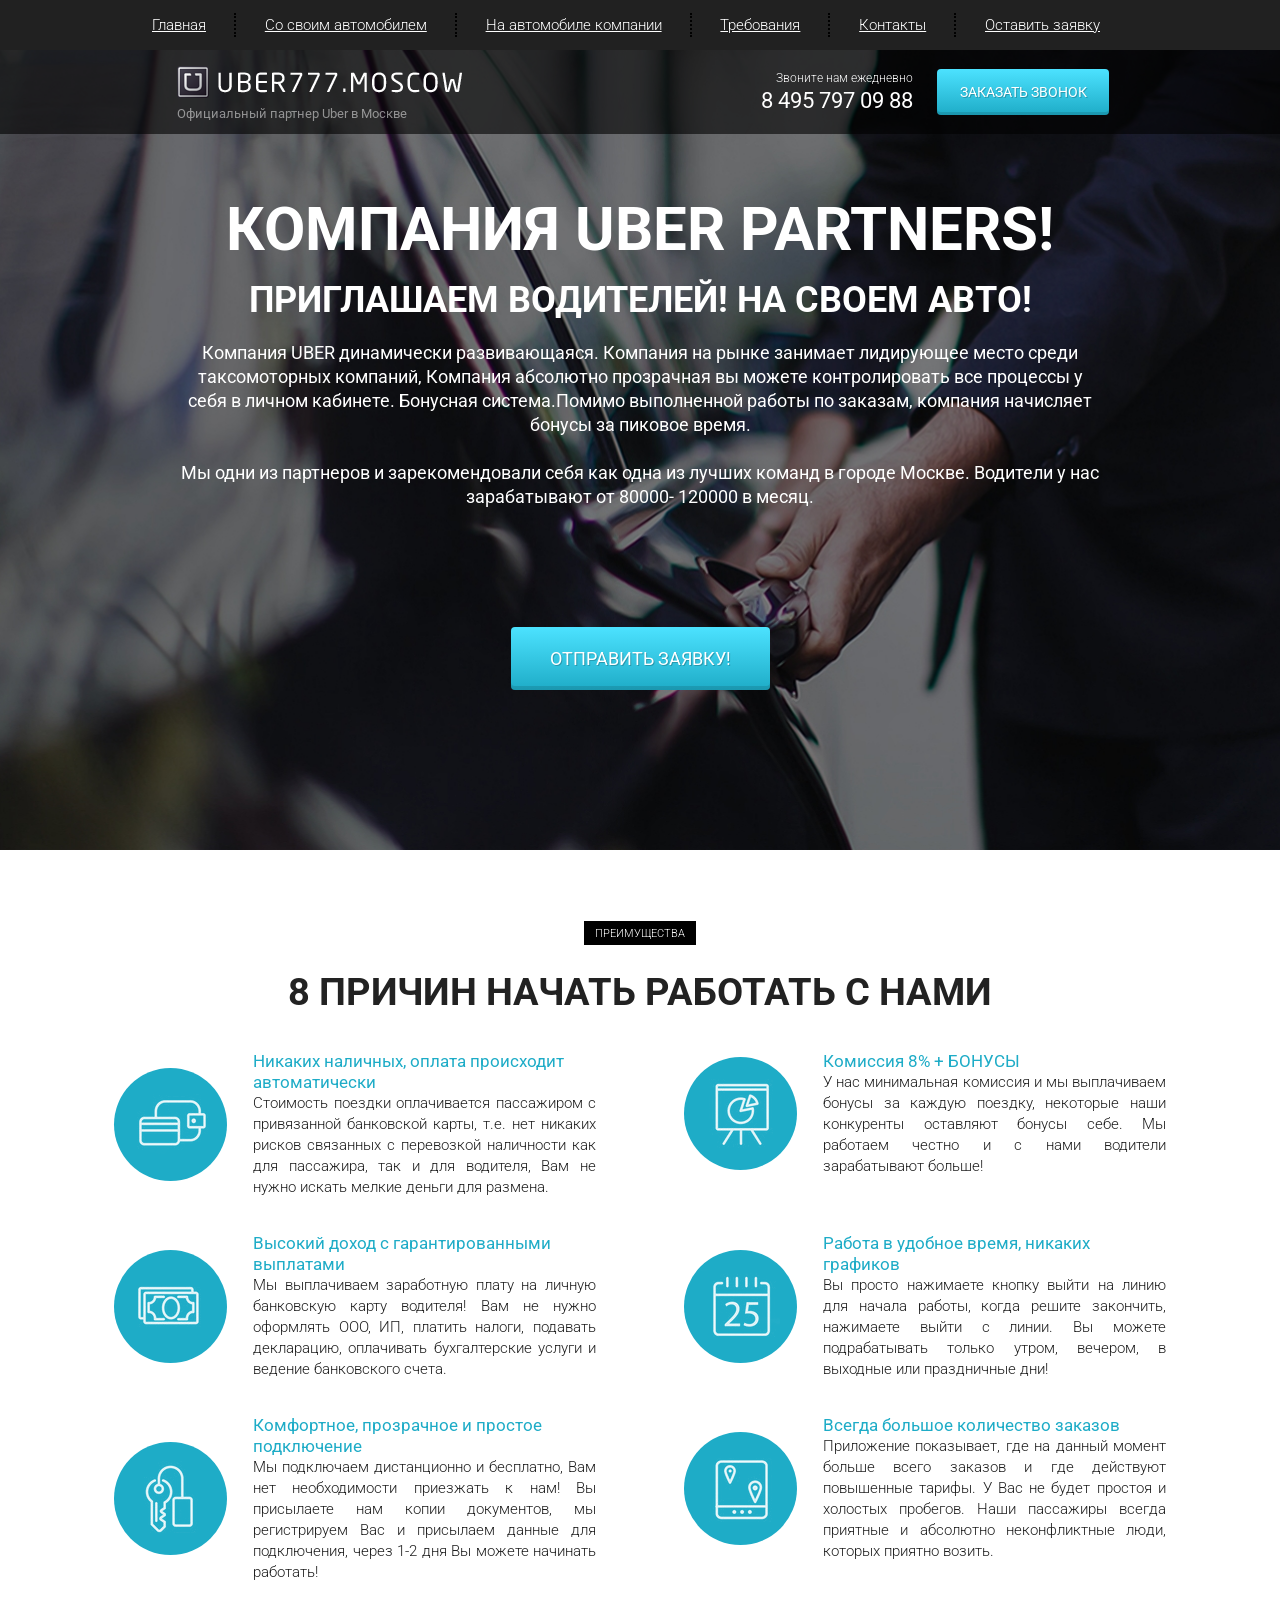
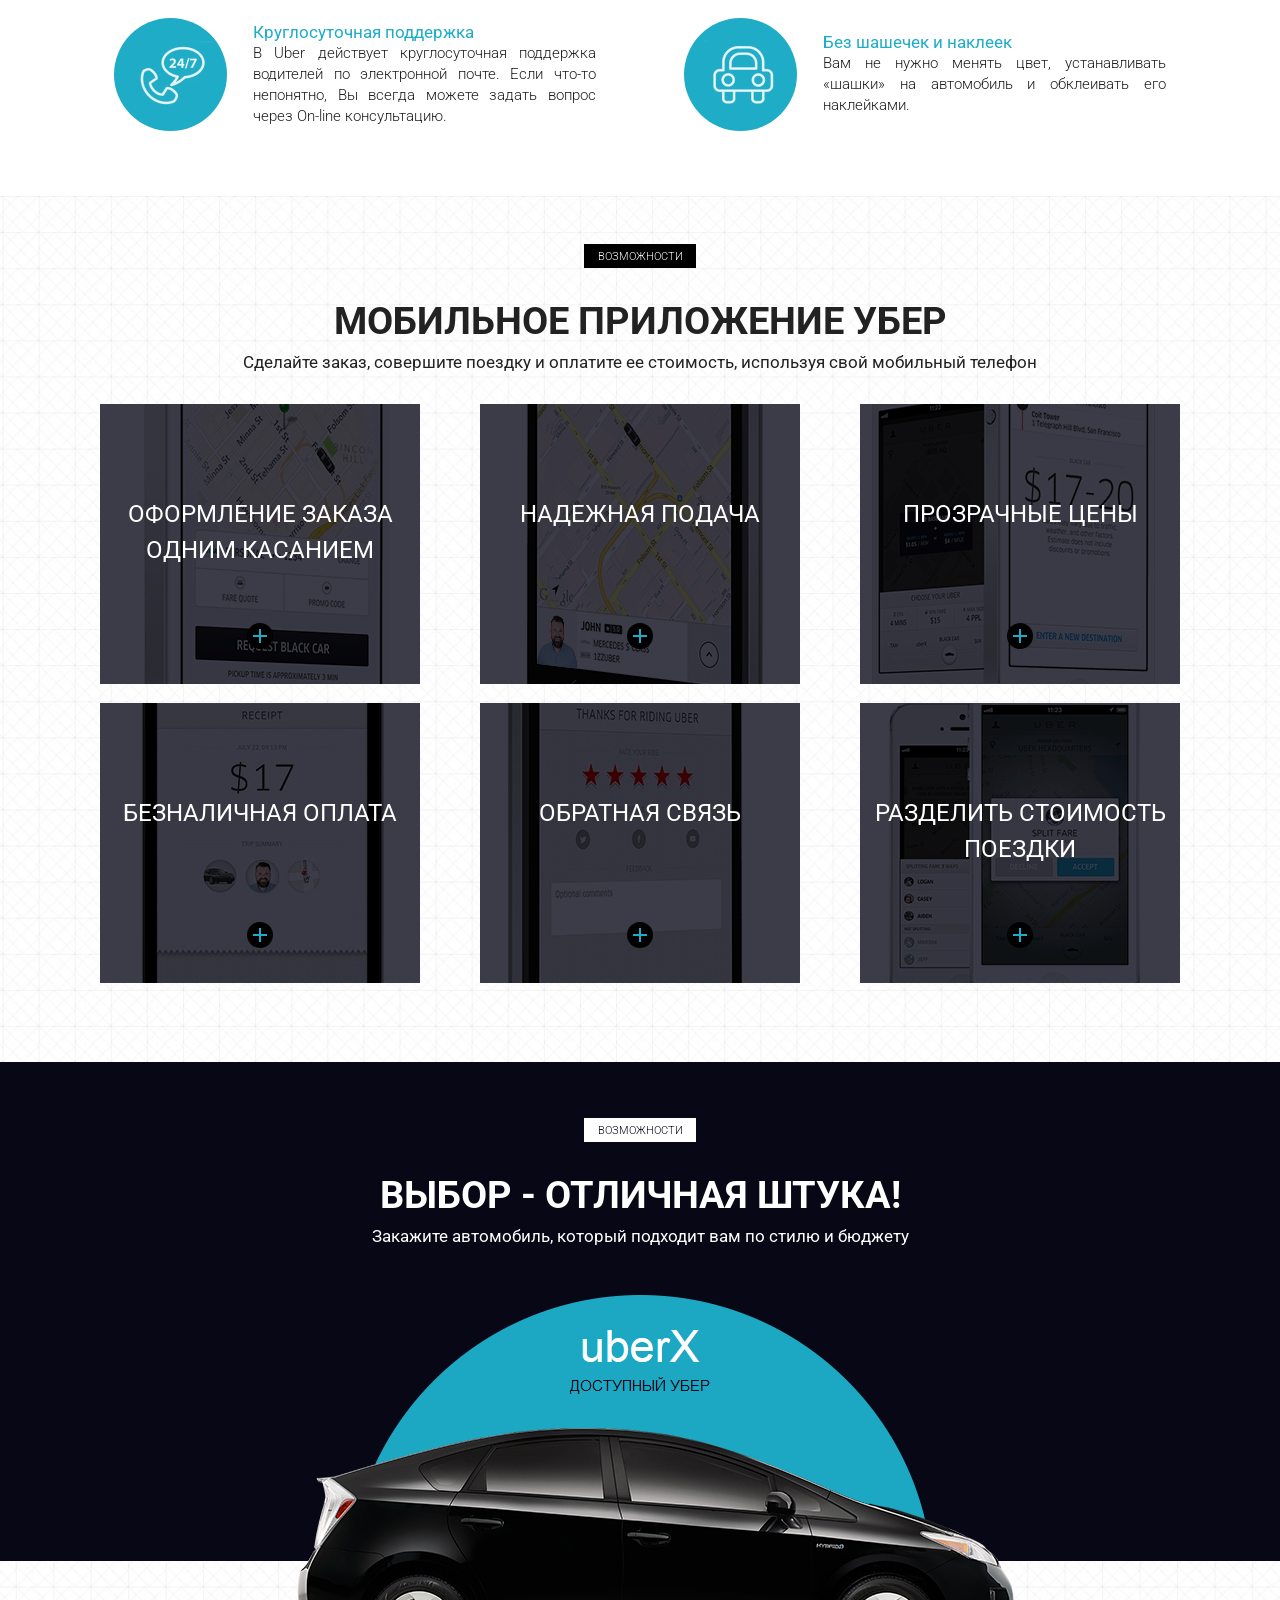
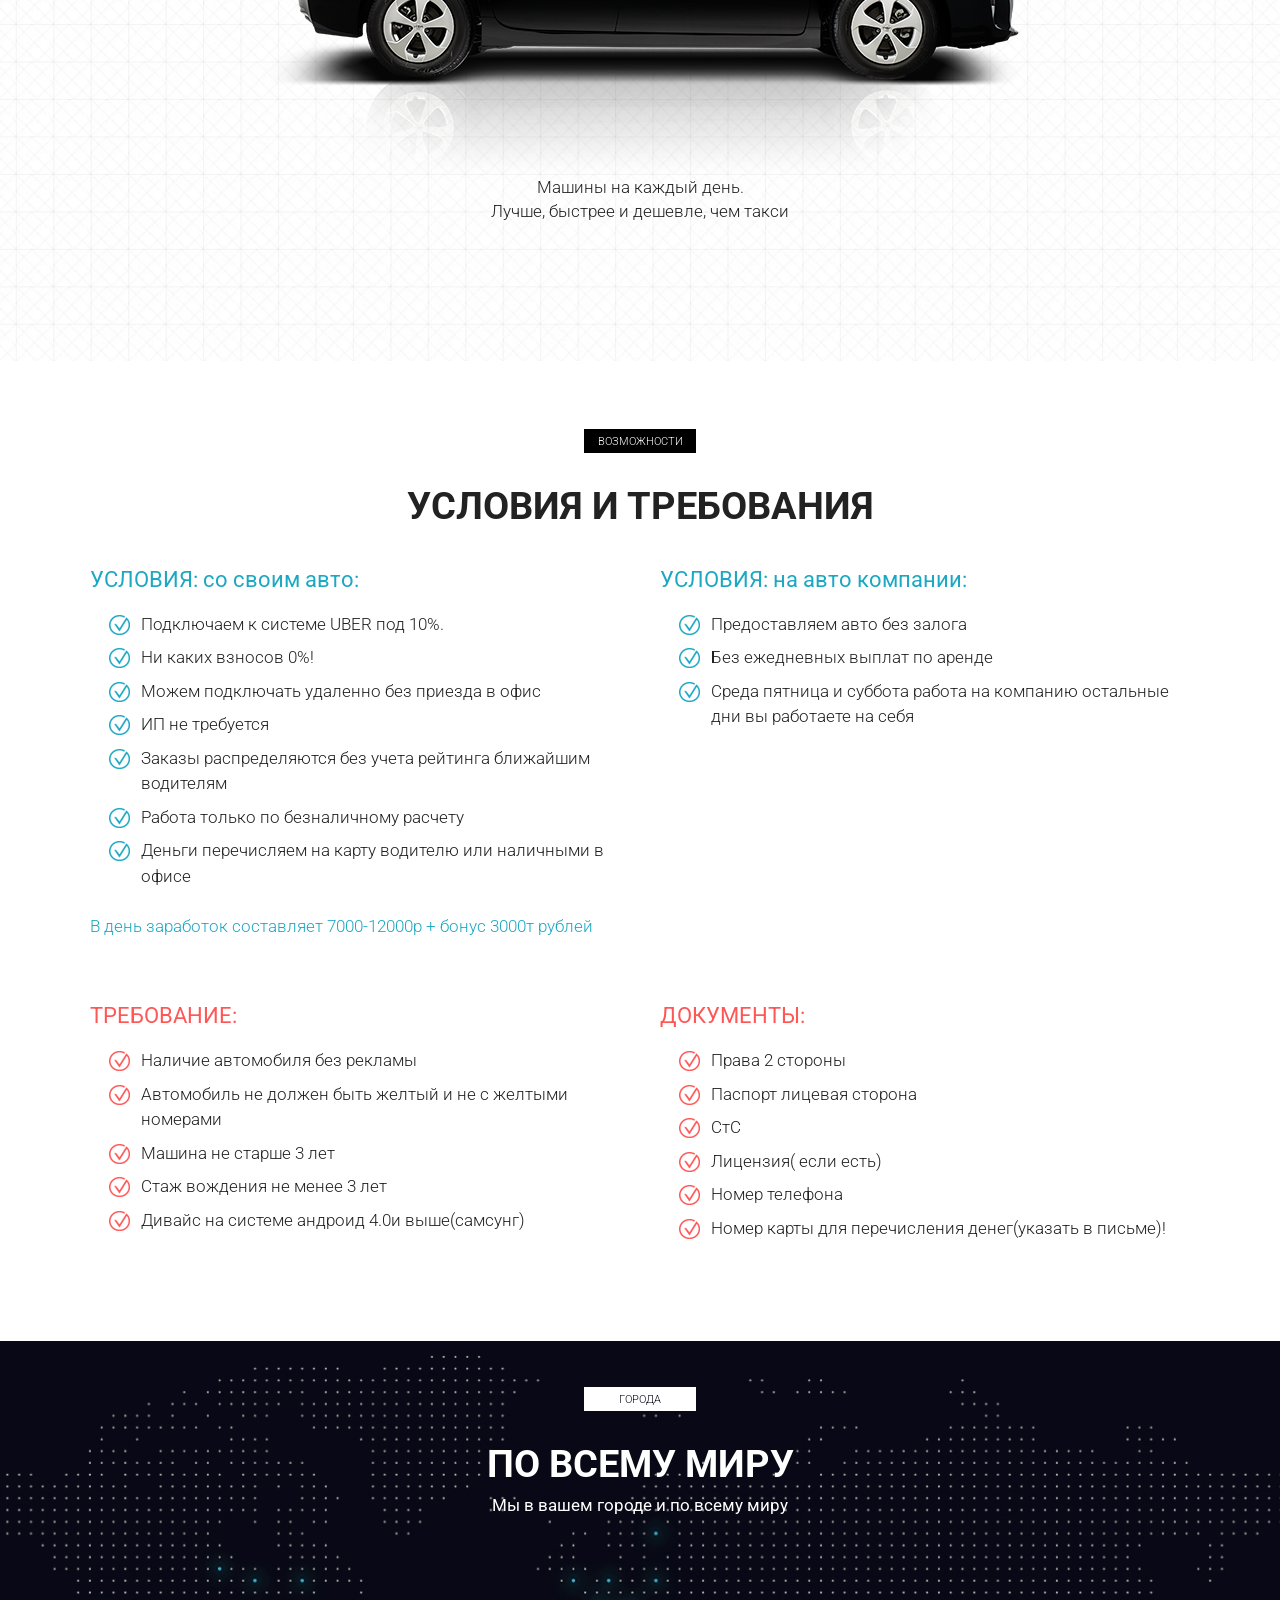
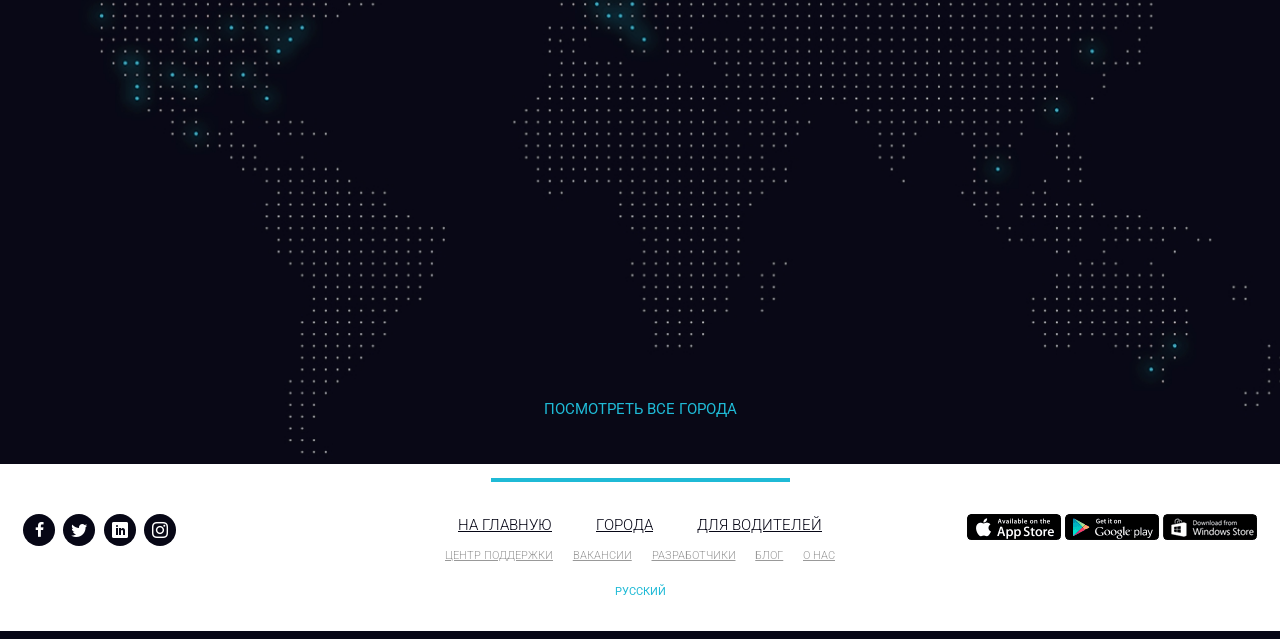
<file: index.html>
<!DOCTYPE html>
<html lang="en">
<head>
    <meta charset="UTF-8">
    <meta name="viewport" content="width=device-width, initial-scale=1.0">
    <meta http-equiv="X-UA-Compatible" content="ie=edge">
    <title>Uber</title>
    <link rel="shortcut icon" href="icons/favicon.ico" type="image/x-icon">
    <link href="https://fonts.googleapis.com/css?family=Roboto:300,400,700&amp;subset=cyrillic-ext" rel="stylesheet">
    <link rel="stylesheet" href="css/bootstrap-reboot.min.css">
    <link rel="stylesheet" href="css/bootstrap-grid.min.css">
    <link rel="stylesheet" href="css/fonts.css">
    <link rel="stylesheet" href="css/style.min.css">
</head>
<body>
    <header>
        <nav>
            <div class="container">
                <ul class="menu">
                    <li class="menu_item"><a href="#" class="menu_link">Главная</a></li>
                    <li class="menu_item"><a href="#my_car" class="menu_link">Со своим автомобилем</a></li>
                    <li class="menu_item"><a href="#company_car" class="menu_link">На автомобиле компании</a></li>
                    <li class="menu_item"><a href="#require" class="menu_link">Требования</a></li>
                    <li class="menu_item"><a href="#" class="menu_link">Контакты</a></li>
                    <li class="menu_item"><a href="#" class="menu_link">Оставить заявку</a></li>
                </ul>
            </div>
            <div class="hamburger">
                <span></span>
                <span></span>
                <span></span>
            </div>
        </nav>
        <div class="subheader">
            <div class="container">
                <div class="row">
                    <div class="col-6 col-md-4 offset-md-1">
                        <a href="#" class="subheader_logo"><img src="icons/logo.png" alt="logo"></a>
                        <div class="subheader_official">Официальный партнер Uber в Москве</div>
                    </div>
    
                    <div class="xs-hidden col-md-3 offset-md-1 col-xl-2 offset-xl-2">
                        <div class="subheader_call">Звоните нам ежедневно</div>
                        <a href="tel:84957970988" class="subheader_phone">8 495 797 09 88</a>
                    </div>
    
                    <div class="col-6 col-md-3 col-lg-2">
                        <a href="tel:84957970988" class="xs-visible subheader_phone">8 495 797 09 88</a>
                        <button class="subheader_btn">заказать звонок</button>
                    </div>
                </div>
            </div>
        </div>
    </header>

    <section class="promo">
        <div class="container">
            <div class="row">
                <div class="col-md-12 col-lg-10 offset-lg-1">
                    <h1 class="promo_header">КОМПАНИЯ UBER PARTNERS!</h1>
                    <h2 class="promo_subheader">ПРИГЛАШАЕМ ВОДИТЕЛЕЙ! НА СВОЕМ АВТО!</h2>
                    <div class="promo_descr">
                        Компания UBER  динамически развивающаяся. Компания на рынке занимает лидирующее место среди
                        таксомоторных компаний, Компания абсолютно прозрачная вы можете контролировать все процессы у себя в личном кабинете. Бонуcная система.Помимо выполненной работы по заказам, компания начисляет бонусы за
                        пиковое время.
                        <br><br>
                        Мы одни из партнеров и зарекомендовали себя как одна из лучших команд в городе Москве.  Водители у нас
                        зарабатывают от 80000- 120000 в месяц.
                    </div>
                    <button class="promo_btn">ОТПРАВИТЬ ЗАЯВКУ!</button>
                </div>
            </div>
        </div>
    </section>

    <section class="reasons">
        <div class="container">
            <div class="label">преимущества</div>
            <h2 class="title">8 причин начать работать с нами</h2>
            <div class="row">
                <div class="col-12 col-md-6">
                    <div class="reasons_block">
                        <div class="reasons_round">
                            <img src="icons/reasons/reason_1.png">
                        </div>
                        <div class="reasons_descr">
                            <div class="reasons_subtitle">Никаких наличных, оплата происходит автоматически</div>
                            <div class="reasons_text">
                                Стоимость поездки оплачивается пассажиром с привязанной банковской карты, т.е. нет никаких рисков связанных с перевозкой наличности как для пассажира, так и для водителя, Вам не нужно искать мелкие деньги для размена.
                            </div>
                        </div>
                    </div>
                </div>
                <div class="col-12 col-md-6">
                    <div class="reasons_block">
                        <div class="reasons_round">
                            <img src="icons/reasons/reason_2.png" alt="reason">
                        </div>
                        <div class="reasons_descr">
                            <div class="reasons_subtitle">Комиссия 8% + БОНУСЫ</div>
                            <div class="reasons_text">
                                У нас минимальная комиссия и мы выплачиваем бонусы за каждую поездку, некоторые наши конкуренты оставляют бонусы себе. Мы работаем честно и с нами водители зарабатывают больше!
                            </div>
                        </div>
                    </div>
                </div>
                <div class="col-12 col-md-6">
                    <div class="reasons_block">
                        <div class="reasons_round">
                            <img src="icons/reasons/reason_3.png" alt="reason">
                        </div>
                        <div class="reasons_descr">
                            <div class="reasons_subtitle">Высокий доход с гарантированными выплатами</div>
                            <div class="reasons_text">
                                Мы выплачиваем заработную плату на личную банковскую карту водителя! Вам не нужно оформлять ООО, ИП, платить налоги, подавать декларацию, оплачивать бухгалтерские услуги и ведение банковского счета.
                            </div>
                        </div>
                    </div>
                </div>
                <div class="col-12 col-md-6">
                    <div class="reasons_block">
                        <div class="reasons_round">
                            <img src="icons/reasons/reason_4.png" alt="reason">
                        </div>
                        <div class="reasons_descr">
                            <div class="reasons_subtitle">Работа в удобное время, никаких графиков</div>
                            <div class="reasons_text">
                                Вы просто нажимаете кнопку выйти на линию для начала работы, когда решите закончить, нажимаете выйти с линии. Вы можете подрабатывать только утром, вечером, в выходные или праздничные дни!
                            </div>
                        </div>
                    </div>
                </div>
                <div class="col-12 col-md-6">
                    <div class="reasons_block">
                        <div class="reasons_round">
                            <img src="icons/reasons/reason_5.png" alt="reason">
                        </div>
                        <div class="reasons_descr">
                            <div class="reasons_subtitle">Комфортное, прозрачное и простое подключение</div>
                            <div class="reasons_text">
                                Мы подключаем дистанционно и бесплатно, Вам нет необходимости приезжать к нам! Вы присылаете нам копии документов, мы регистрируем Вас и присылаем данные для подключения, через 1-2 дня Вы можете начинать работать!
                            </div>
                        </div>
                    </div>
                </div>
                <div class="col-12 col-md-6">
                    <div class="reasons_block">
                        <div class="reasons_round">
                            <img src="icons/reasons/reason_6.png" alt="reason">
                        </div>
                        <div class="reasons_descr">
                            <div class="reasons_subtitle">Всегда большое количество заказов</div>
                            <div class="reasons_text">
                                Приложение показывает, где на данный момент больше всего заказов и где действуют повышенные тарифы. У Вас не будет простоя и холостых пробегов. Наши пассажиры всегда приятные и абсолютно неконфликтные люди, которых приятно возить.
                            </div>
                        </div>
                    </div>
                </div>
                <div class="col-12 col-md-6">
                    <div class="reasons_block">
                        <div class="reasons_round">
                            <img src="icons/reasons/reason_7.png" alt="reason">
                        </div>
                        <div class="reasons_descr">
                            <div class="reasons_subtitle">Круглосуточная поддержка</div>
                            <div class="reasons_text">
                                В Uber действует круглосуточная поддержка водителей по электронной почте. Если что-то непонятно, Вы всегда можете задать вопрос через On-line консультацию.
                            </div>
                        </div>
                    </div>
                </div>
                <div class="col-12 col-md-6">
                    <div class="reasons_block">
                        <div class="reasons_round">
                            <img src="icons/reasons/reason_8.png" alt="reason">
                        </div>
                        <div class="reasons_descr">
                            <div class="reasons_subtitle">Без шашечек и наклеек</div>
                            <div class="reasons_text">
                                Вам не нужно менять цвет, устанавливать «шашки» на автомобиль и обклеивать его наклейками.
                            </div>
                        </div>
                    </div>
                </div>
            </div>
        </div>
    </section>

    <section class="mobile">
        <div class="container">
            <div class="label">возможности</div>
            <div class="title">мобильное приложение убер</div>
            <div class="subtitle">Сделайте заказ, совершите поездку и оплатите ее стоимость, используя свой мобильный телефон</div>

            <div class="row">
                <div class="col-md-6 col-lg-4">
                    <div class="mobile_item mobile_item_1">
                        <div class="mobile_item_subtitle">оформление заказа одним касанием</div>
                        <div class="mobile_item_plus"></div>
                    </div>
                </div>
                <div class="col-md-6 col-lg-4">
                    <div class="mobile_item mobile_item_2">
                        <div class="mobile_item_subtitle">надежная подача</div>
                        <div class="mobile_item_plus"></div>
                    </div>
                </div>
                <div class="col-md-6 col-lg-4">
                    <div class="mobile_item mobile_item_3">
                        <div class="mobile_item_subtitle">прозрачные цены</div>
                        <div class="mobile_item_plus"></div>
                    </div>
                </div>
                <div class="col-md-6 col-lg-4">
                    <div class="mobile_item mobile_item_4">
                        <div class="mobile_item_subtitle">безналичная оплата</div>
                        <div class="mobile_item_plus"></div>
                    </div>
                </div>
                <div class="col-md-6 col-lg-4">
                    <div class="mobile_item mobile_item_5">
                        <div class="mobile_item_subtitle">обратная связь</div>
                        <div class="mobile_item_plus"></div>
                    </div>
                </div>
                <div class="col-md-6 col-lg-4">
                    <div class="mobile_item mobile_item_6">
                        <div class="mobile_item_subtitle">разделить
                            стоимость поездки</div>
                        <div class="mobile_item_plus"></div>
                    </div>
                </div>
            </div>
        </div>
    </section>

    <section class="choise">        
        <div class="container">
            <div class="black"></div>
            
            <div class="label label_white">возможности</div>
            <div class="title title_white">Выбор - отличная штука!</div>
            <div class="subtitle subtitle_white">Закажите автомобиль, который подходит вам по стилю и бюджету</div>

            <img src="img/car.png" alt="car" class="choise_img">

            <div class="choise_descr">Машины на каждый день. <br> 
                Лучше, быстрее и дешевле, чем такси</div>
        </div>

    </section>

    <section class="require">
        <div class="container">
            <div class="label">возможности</div>
            <div class="title">условия и требования</div>

            <div class="row">
                <div class="col-md-6">
                    <div class="require_block">
                        <div class="require_title " id="my_car">УСЛОВИЯ: со своим авто:</div>
                        <ul class="require_list">
                            <li class="require_item">Подключаем к системе UBER под 10%.</li>
                            <li class="require_item">Ни каких взносов 0%!</li>
                            <li class="require_item">Можем подключать удаленно без приезда в офис</li>
                            <li class="require_item">ИП не требуется</li>
                            <li class="require_item">Заказы распределяются без учета рейтинга ближайшим водителям</li>
                            <li class="require_item">Работа только по безналичному расчету</li>
                            <li class="require_item">Деньги перечисляем на карту водителю или наличными в офисе</li>
                        </ul>
                        <div class="require_descr">В день заработок составляет 7000-12000р + бонус 3000т рублей</div>
                    </div>
                </div>

                <div class="col-md-6">
                    <div class="require_block">
                        <div class="require_title" id="company_car">УСЛОВИЯ: на авто компании:</div>
                        <ul class="require_list">
                            <li class="require_item">Предоставляем авто без залога</li>
                            <li class="require_item">Без ежедневных выплат по аренде</li>
                            <li class="require_item">Среда пятница и суббота работа на компанию остальные дни вы работаете на себя</li>
                        </ul>
                    </div>
                </div>
                <div class="col-md-6">
                    <div class="require_block require_block_nmb require_block_red">
                        <div class="require_title" id="require">ТРЕБОВАНИЕ:</div>
                        <ul class="require_list">
                            <li class="require_item">Наличие автомобиля без рекламы</li>
                            <li class="require_item">Автомобиль не должен быть желтый и не с желтыми номерами</li>
                            <li class="require_item">Машина не старше 3 лет</li>
                            <li class="require_item">Стаж вождения не менее 3 лет</li>
                            <li class="require_item">Дивайс на системе андроид 4.0и выше(самсунг)</li>
                        </ul>
                    </div>
                </div>
                <div class="col-md-6">
                    <div class="require_block require_block_nmb require_block_red">
                        <div class="require_title">ДОКУМЕНТЫ:</div>
                        <ul class="require_list">
                            <li class="require_item">Права 2 стороны</li>
                            <li class="require_item">Паспорт лицевая сторона</li>
                            <li class="require_item">СтС</li>
                            <li class="require_item">Лицензия( если есть)</li>
                            <li class="require_item">Номер телефона</li>
                            <li class="require_item">Номер карты для перечисления денег(указать в письме)!</li>
                        </ul>
                    </div>
                </div>
            </div>
        </div>
    </section>

    <section class="cities">
        <div class="container">
            <div class="label label_white">города</div>
            <div class="title title_white">По всему миру</div>
            <div class="subtitle subtitle_white">Мы в вашем городе и по всему миру</div>
            <div class="cities_show">
                <a href="#">посмотреть все города</a>
            </div>
        </div>
    </section>

    <footer>
        <div class="footer_divider"></div>
        <div class="footer_wrapper">
            <div>
                <div class="footer_socials">
                    <a href="#" class="footer_socials_item">
                        <span class="icon-facebook"></span>
                    </a>
                    <a href="#" class="footer_socials_item">
                        <span class="icon-twitter"></span>
                    </a>
                    <a href="#" class="footer_socials_item">
                        <span class="icon-linkedin"></span>
                    </a>
                    <a href="#" class="footer_socials_item">
                        <span class="icon-instagram"></span>
                    </a>
                </div>
            </div>
            <div class="order_first">
                <div class="footer_links">
                    <div class="footer_links_main">
                        <a href="#">на главную</a>
                        <a href="#">города</a>
                        <a href="#">для водителей</a>
                    </div>
                    <div class="footer_links_sub">
                        <a href="#">центр поддержки</a>
                        <a href="#">вакансии</a>
                        <a href="#">разработчики</a>
                        <a href="#">блог</a>
                        <a href="#">о нас</a>
                    </div>
                    <div class="footer_links_language">русский</div>
                </div>
            </div>
            <div>
                <div class="footer_mobile">
                    <a href="#">
                        <img src="img/app_store.png" alt="app_store">
                    </a>
                    <a href="#">
                        <img src="img/google_play.png" alt="google_play">
                    </a>
                    <a href="#">
                        <img src="img/windows_store.png" alt="windows_store">
                    </a>
                </div>
            </div>
        </div>
    </footer>

    <script src="js/script.js"></script>
</body>
</html>
</file>
<file: css/fonts.css>
@font-face {
  font-family: 'icomoon';
  src:  url('../fonts/icomoon.eot?2yxl6n');
  src:  url('../fonts/icomoon.eot?2yxl6n#iefix') format('embedded-opentype'),
    url('../fonts/icomoon.ttf?2yxl6n') format('truetype'),
    url('../fonts/icomoon.woff?2yxl6n') format('woff'),
    url('../fonts/icomoon.svg?2yxl6n#icomoon') format('svg');
  font-weight: normal;
  font-style: normal;
  font-display: block;
}

[class^="icon-"], [class*=" icon-"] {
  /* use !important to prevent issues with browser extensions that change fonts */
  font-family: 'icomoon' !important;
  speak: never;
  font-style: normal;
  font-weight: normal;
  font-variant: normal;
  text-transform: none;
  line-height: 1;

  /* Better Font Rendering =========== */
  -webkit-font-smoothing: antialiased;
  -moz-osx-font-smoothing: grayscale;
}

.icon-facebook:before {
  content: "\e900";
}
.icon-facebook-f:before {
  content: "\e900";
}
.icon-instagram:before {
  content: "\ea92";
}
.icon-twitter:before {
  content: "\ea96";
}
.icon-linkedin:before {
  content: "\eac9";
}
</file>
<file: css/style.min.css>
*{font-family:'Roboto', sans-serif}header{position:relative;height:50px}nav{position:fixed;width:100%;height:50px;background-color:#212121;z-index:3}.hamburger{display:none}.menu{display:-webkit-box;display:-ms-flexbox;display:flex;-webkit-box-pack:justify;-ms-flex-pack:justify;justify-content:space-between;padding:13px 70px;margin:0;list-style-type:none}.menu_link{color:#ffffff;font-size:15px;font-weight:300}.menu_link:hover{text-decoration:none;color:#1eacc7}.menu_item{border-right:2px dotted black;padding-right:28px}.menu_item:last-child{border-right:none}.subheader{position:absolute;top:50px;width:100%;height:84px;background-color:rgba(0,0,0,0.6)}.subheader_logo{display:block;max-width:100%;margin-top:16px}.subheader_official{margin-top:6px;opacity:0.5;color:#ffffff;font-size:13px;font-weight:400}.subheader_call{color:#ffffff;font-size:12px;font-weight:300;margin-top:19px;text-align:right}.subheader_phone{display:block;margin-top:8px;color:#ffffff;font-size:22px;font-weight:400;text-transform:uppercase;text-align:right;line-height:12px;text-decoration:none}.subheader_phone:hover{color:#ffffff;text-decoration:underline}.subheader_btn{margin-top:19px;width:172px;height:46px;-webkit-box-shadow:inset 0 -3px 0 rgba(0,0,0,0.12);box-shadow:inset 0 -3px 0 rgba(0,0,0,0.12);border:none;border-radius:4px;background-image:-webkit-gradient(linear, left bottom, left top, from(#1eacc7), to(#4ce2ff));background-image:linear-gradient(to top, #1eacc7 0%, #4ce2ff 100%);text-shadow:1px 1px 0 rgba(0,0,0,0.21);color:#ffffff;font-size:14px;font-weight:400;text-transform:uppercase}.subheader_btn:hover{background-image:none;background-color:#1eacc7}.promo{min-height:800px;background:url("../img/bg/main_bg.jpg") center center/cover no-repeat;padding:150px 0 135px 0}.promo_header{color:#ffffff;font-weight:700;text-transform:uppercase;font-size:60px;line-height:60px;margin:0;text-align:center}.promo_subheader{color:#ffffff;font-weight:700;text-transform:uppercase;font-size:36px;line-height:36px;margin:0;margin-top:22px;text-align:center}.promo_descr{color:#ffffff;font-size:18px;font-weight:400;line-height:24px;text-align:center;margin-top:23px}.promo_btn{display:block;margin:118px auto 0 auto;width:259px;height:63px;-webkit-box-shadow:inset 0 -4px 0 rgba(0,0,0,0.12);box-shadow:inset 0 -4px 0 rgba(0,0,0,0.12);border:none;border-radius:4px;background-image:-webkit-gradient(linear, left bottom, left top, from(#1eacc7), to(#4ce2ff));background-image:linear-gradient(to top, #1eacc7 0%, #4ce2ff 100%);text-shadow:1px 1px 0 rgba(0,0,0,0.21);color:#ffffff;font-size:18px;font-weight:400;text-transform:uppercase}.promo_btn:hover{background-image:none;background-color:#1eacc7}.reasons{padding:71px 0 65px 0}.reasons_block{display:-webkit-box;display:-ms-flexbox;display:flex;-webkit-box-pack:center;-ms-flex-pack:center;justify-content:center;-webkit-box-align:center;-ms-flex-align:center;align-items:center;margin-top:35px}.reasons_round{display:-webkit-box;display:-ms-flexbox;display:flex;-webkit-box-pack:center;-ms-flex-pack:center;justify-content:center;-webkit-box-align:center;-ms-flex-align:center;align-items:center;margin-right:26px;width:113px;height:113px;background-color:#1eacc7;border-radius:100%}.reasons_descr{width:343px}.reasons_subtitle{line-height:21px;color:#1eacc7;font-size:17px;font-weight:400}.reasons_text{color:#202020;font-size:15px;font-weight:300;line-height:21px;text-align:justify}.label{position:relative;margin:0 auto;height:24px;width:112px;padding:5px 0px 5px 0;text-align:center;background-color:#000000;color:#ffffff;font-size:11px;font-weight:300;text-transform:uppercase;z-index:2}.label_white{color:#070716;background-color:#ffffff}.title{position:relative;margin-bottom:0;margin-top:25px;color:#222222;font-size:38px;font-weight:700;text-transform:uppercase;text-align:center;z-index:2}.title_white{color:#ffffff}.subtitle{position:relative;font-size:17px;font-weight:400;color:#222222;text-align:center;z-index:2}.subtitle_white{color:#ffffff}.mobile{min-height:864px;padding:48px 0 79px 0;background:url("../img/bg/mobile_app.png") center center/cover no-repeat}.mobile .row{margin-top:10px}.mobile_item{position:relative;width:320px;height:280px;margin:0 auto;margin-top:19px;padding-top:92px}.mobile_item_1{background:url("../img/bg/mobile_screen_1.jpg") center center/cover no-repeat}.mobile_item_2{background:url("../img/bg/mobile_screen_2.jpg") center center/cover no-repeat}.mobile_item_3{background:url("../img/bg/mobile_screen_3.jpg") center center/cover no-repeat}.mobile_item_4{background:url("../img/bg/mobile_screen_4.jpg") center center/cover no-repeat}.mobile_item_5{background:url("../img/bg/mobile_screen_5.jpg") center center/cover no-repeat}.mobile_item_6{background:url("../img/bg/mobile_screen_6.jpg") center center/cover no-repeat}.mobile_item_subtitle{font-size:24px;font-weight:400;text-transform:uppercase;color:#ffffff;text-align:center}.mobile_item_plus{display:-webkit-box;display:-ms-flexbox;display:flex;-webkit-box-pack:center;-ms-flex-pack:center;justify-content:center;-webkit-box-align:center;-ms-flex-align:center;align-items:center;position:absolute;bottom:35px;left:50%;-webkit-transform:translateX(-50%);transform:translateX(-50%);width:26px;height:26px;background-color:#000000;border-radius:100%;margin:0 auto;cursor:pointer}.mobile_item_plus::before{content:'';display:block;width:14px;height:2px;background-color:#1eacc7;-webkit-transition:1s all;transition:1s all}.mobile_item_plus::after{content:'';display:block;position:absolute;left:50%;-webkit-transform:translateX(-50%);transform:translateX(-50%);width:2px;height:14px;background-color:#1eacc7;-webkit-transition:1s all;transition:1s all}.mobile_item_plus:hover::before,.mobile_item_plus:hover::after{background-color:#ff5656}.choise{position:relative;min-height:896px;padding:56px 0 138px 0;background:url("../img/bg/mobile_app.png") center center/cover no-repeat}.choise_img{position:relative;display:block;margin:0 auto;margin-top:45px;z-index:2}.choise_descr{font-size:17px;font-weight:300;line-height:24px;color:#222222;text-align:center}.choise .black{position:absolute;top:0;left:0;height:499px;width:100%;background-color:#070716;z-index:1}.require{padding:68px 0 84px 0;min-height:920px}.require_block{margin:33px 0;margin-left:8px}.require_block_nmb{margin-bottom:0px}.require_title{font-size:22px;line-height:24px;font-weight:400;color:#1ca8c3}.require_list{list-style-type:none;padding-left:51px;margin-top:20px}.require_list li{position:relative;margin-top:8px;font-size:17px;font-weight:300;color:#222222}.require_list li::before{content:'';display:block;width:21px;height:20px;position:absolute;left:-32px;top:3px;background:url("../icons/check_blue.png")}.require_descr{margin-top:25px;font-weight:300;font-size:17px;line-height:24px;color:#1CA8C3}.require_block_red .require_title{color:#ff5656}.require_block_red .require_list li::before{background:url("../icons/check_red.png")}.cities{min-height:720px;background:url("../img/bg/map.jpg") center center/cover no-repeat;padding:46px 0 20.5px 0}.cities_show{text-align:center;margin-top:456.5px;font-weight:400;font-size:15px;line-height:68px;text-transform:uppercase}.cities_show a{color:#1FBAD6;text-decoration:none}.cities_show a:active{color:#FFFFFF}.cities_show a:hover{text-decoration:underline}footer{padding:14px 23px 39px 23px;position:relative}footer::after{content:'';display:block;width:100%;height:8px;background-color:#070716;position:absolute;left:0;bottom:0}footer a:hover{text-decoration:none}.footer_divider{width:299px;height:4px;background-color:#1fbad6;margin:0 auto}.footer_wrapper{padding-top:32px;display:-webkit-box;display:-ms-flexbox;display:flex;-webkit-box-pack:justify;-ms-flex-pack:justify;justify-content:space-between;-webkit-box-align:start;-ms-flex-align:start;align-items:flex-start}.footer_wrapper>div{width:33%}.footer_wrapper>div:nth-child(3){display:-webkit-box;display:-ms-flexbox;display:flex;-webkit-box-pack:end;-ms-flex-pack:end;justify-content:flex-end}.footer_socials{width:153px;display:-webkit-box;display:-ms-flexbox;display:flex;-webkit-box-pack:justify;-ms-flex-pack:justify;justify-content:space-between}.footer_socials_item{display:-webkit-box;display:-ms-flexbox;display:flex;-webkit-box-pack:center;-ms-flex-pack:center;justify-content:center;-webkit-box-align:center;-ms-flex-align:center;align-items:center;width:32px;height:32px;background-color:#070716;border-radius:100%;text-decoration:none}.footer_socials_item span{color:#ffffff}.footer_links{width:390px;margin:0 auto}.footer_links_main{display:-webkit-box;display:-ms-flexbox;display:flex;padding:0 13px;-webkit-box-pack:justify;-ms-flex-pack:justify;justify-content:space-between}.footer_links_main a{font-size:15px;font-weight:300;text-transform:uppercase;color:#070716}.footer_links_sub{display:-webkit-box;display:-ms-flexbox;display:flex;-webkit-box-pack:justify;-ms-flex-pack:justify;justify-content:space-between;margin-top:12px}.footer_links_sub a{font-size:11px;font-weight:300;text-transform:uppercase;color:#999999}.footer_links_language{display:block;margin:0 auto;text-align:center;font-size:11px;font-weight:400;text-transform:uppercase;color:#1fbad6;margin-top:19px;cursor:pointer}.footer_links_language:hover{color:#1eacc7}.footer_mobile a{text-decoration:none}.xs-visible{display:none}@media (max-width: 1200px){.menu_item{padding-right:20px}.menu_link{font-size:13px}.promo_header{font-size:50px}.reasons_block{-webkit-box-align:start;-ms-flex-align:start;align-items:flex-start}.reasons_descr{width:300px}.mobile_item{width:290px;height:254px}.mobile_item_subtitle{font-size:18px}.footer_links{width:320px}.footer_links_main a{font-size:14px}.footer_links_sub a{font-size:10px}.footer_mobile img{width:70px}}@media (max-width: 991px){.menu_item{padding-right:9px}.menu_link{font-size:10px}.subheader_logo img{width:100%}.subheader_official{font-size:11px;margin-top:1px}.subheader_call{font-size:10px}.subheader_phone{font-size:20px}.subheader_btn{width:100%;height:40px;font-size:12px;margin-top:20px}.promo_header{font-size:40px}.promo_subheader{font-size:30px}.reasons_block{-webkit-box-orient:vertical;-webkit-box-direction:normal;-ms-flex-direction:column;flex-direction:column;-webkit-box-align:center;-ms-flex-align:center;align-items:center}.reasons_round{margin-right:0}.reasons_descr{margin-top:20px;width:300px}.choise_img{width:95%}.order_first{-webkit-box-ordinal-group:0;-ms-flex-order:-1;order:-1}footer{padding:45px 23px 50px 23px}.footer_wrapper{-webkit-box-orient:vertical;-webkit-box-direction:normal;-ms-flex-direction:column;flex-direction:column;-webkit-box-align:center;-ms-flex-align:center;align-items:center}.footer_wrapper>div{width:100%}.footer_socials{margin:0 auto;padding-top:20px}.footer_links_sub{-ms-flex-wrap:wrap;flex-wrap:wrap;padding:0 48px}.footer_links_sub a{font-size:11px}.footer_mobile{margin:0 auto;padding-top:20px}}@media (max-width: 767px){.menu{position:fixed;top:0;left:-100%;width:50%;height:100vh;-webkit-box-orient:vertical;-webkit-box-direction:normal;-ms-flex-direction:column;flex-direction:column;-webkit-box-pack:center;-ms-flex-pack:center;justify-content:center;-webkit-box-align:center;-ms-flex-align:center;align-items:center;background-color:rgba(0,0,0,0.8);padding:20px 15px;-webkit-transition:0.7s all;transition:0.7s all}.menu_active{left:0}.menu_item{width:100%;text-align:center;border:none;padding-right:0;margin:10px 0}.menu_link{display:block;padding:5px 0;font-size:20px}.hamburger{display:block;position:absolute;top:50%;-webkit-transform:translateY(-50%);transform:translateY(-50%);right:10px;width:26px;height:12px}.hamburger span{display:block;width:100%;height:2px;background-color:#ffffff;margin-bottom:2px;-webkit-transition:0.5s all;transition:0.5s all}.hamburger_active span{margin-bottom:-2px}.hamburger_active span:nth-child(1){-webkit-transform:translateY(3px) rotate(-45deg);transform:translateY(3px) rotate(-45deg)}.hamburger_active span:nth-child(2){display:none}.hamburger_active span:nth-child(3){-webkit-transform:translateY(3px) rotate(45deg);transform:translateY(3px) rotate(45deg)}.xs-hidden{display:none}.xs-visible{display:block}.subheader_phone{font-size:20px;margin-top:12px;text-align:center}.subheader_btn{display:block;margin:0 auto;width:200px;height:40px;margin-top:10px}.promo_header{line-height:45px}.mobile{padding:45px 0 75px 0}.mobile_item{margin-top:30px}}@media (max-width: 575px){header{height:30px}header nav{height:30px}header nav .menu{width:85%}.subheader{top:30px;height:60px}.subheader_official{display:none}.subheader_phone{font-weight:400;font-size:12px;margin-top:10px}.subheader_btn{width:110px;height:22px;font-size:10px;margin-top:6px}.subheader_btn:hover{background-image:-webkit-gradient(linear, left bottom, left top, from(#1eacc7), to(#4ce2ff));background-image:linear-gradient(to top, #1eacc7 0%, #4ce2ff 100%)}.promo{min-height:400px;padding:100px 0 34px 0}.promo_header{font-size:30px;line-height:35px}.promo_subheader{font-size:20px;line-height:25px}.promo_descr{display:none}.promo_btn{width:210px;height:50px;font-size:16px}.promo_btn:hover{background-image:-webkit-gradient(linear, left bottom, left top, from(#1eacc7), to(#4ce2ff));background-image:linear-gradient(to top, #1eacc7 0%, #4ce2ff 100%)}.title{font-size:16px;margin-top:16px}.subtitle{font-size:14px;margin-top:9px}.reasons{padding:22px 0 36px 0}.reasons_block{margin-top:24px}.reasons_round{width:100px;height:100px}.reasons_descr{width:100%;margin-top:24px}.reasons_subtitle{font-size:16px}.mobile{padding:25px 0 43px 0}.mobile_item_plus:hover::before,.mobile_item_plus:hover::after{background-color:#1eacc7}.choise{padding:25px 0 30px 0;min-height:390px;background:none}.choise .title,.choise .subtitle{display:none}.choise .black{z-index:-1;height:100%}.choise_img{width:100%}.choise_descr{color:#ffffff}.require{padding:20px 0 30px 0}.require_block{margin:30px 0}.require_title{font-size:16px}.require_list{padding-left:32px;margin-top:5px}.require_list li{font-size:14px;margin-top:5px;line-height:16px}.require_list li::before{top:-3px}.cities{padding:25px 0 30px 0;min-height:360px}.cities_show{margin-top:210px;line-height:15px}footer{padding:25px 0 30px 0}.footer_divider{width:253px}.footer_wrapper{padding-top:22px}.footer_links{width:290px}.footer_links_main{padding:0}.footer_links_sub{margin-top:10px;padding:0 38px}.footer_links_language{margin-top:10px}.footer_socials{padding-top:18px}}
/*# sourceMappingURL=style.min.css.map */
</file>
